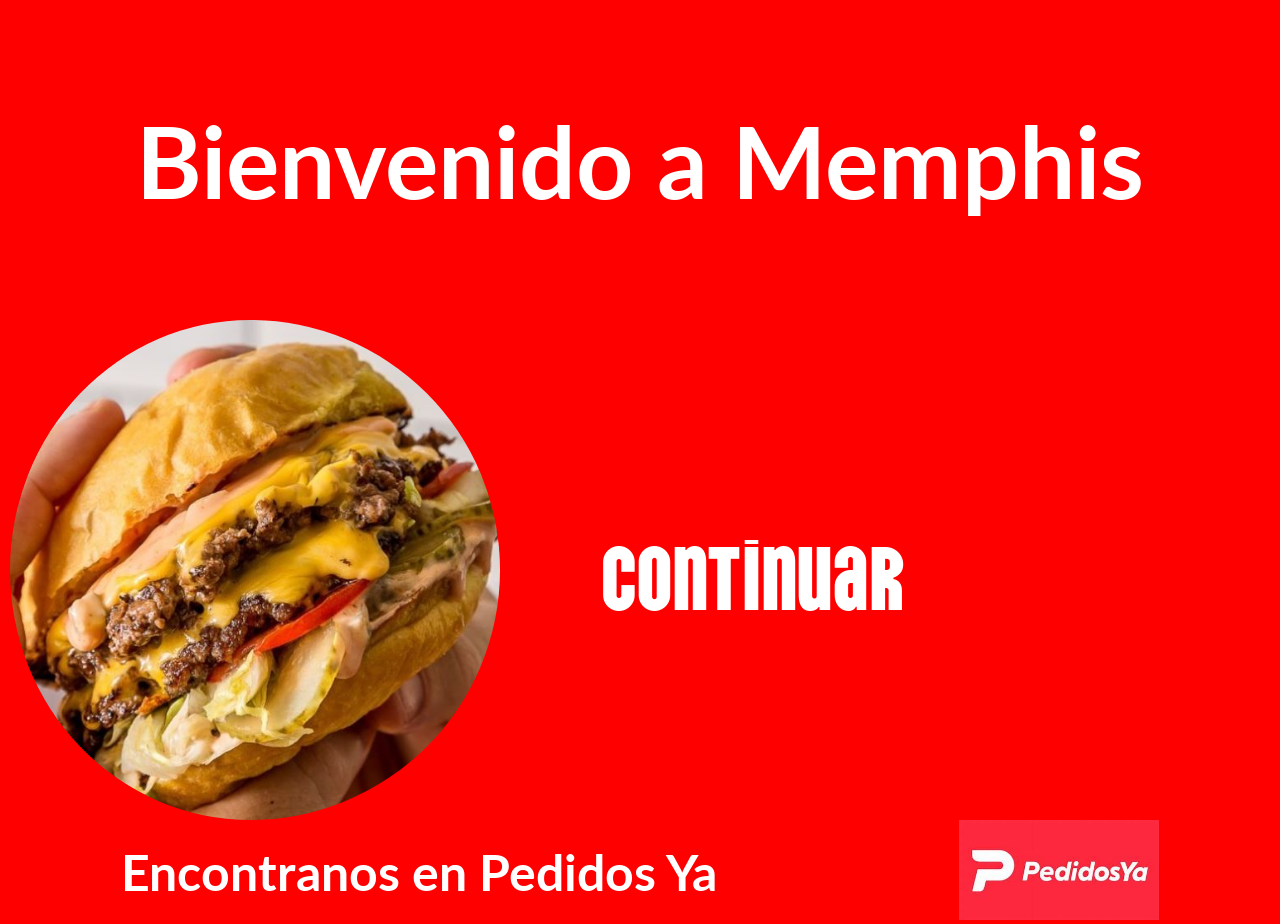
<file: index.html>
<!DOCTYPE html>
<!-- Se setea lang="es" -->
<html lang="es"> 
<head>
    <meta charset="UTF-8">
    <meta name="viewport" content="width=device-width, initial-scale=1.0">
    <link rel="stylesheet" href="css/style.css">
    <title>Document</title>
</head>
<body id="cuerpoIndex">
   
    <!-- Main en 3 articulos -->
    <main class="mainIndex">
        <article class="articuloIndex1">
            <h1 class="textoIndex1">Bienvenido a Memphis</h1>
        </article>
          
        <article class="articuloIndex2">
            <img class="imagenIndex2" src="imagenes/hamburguesa1.JPG" title="portada" alt="portada"> 
            <a class="textoIndex2" href="pages/1-principal.html"> Continuar </a>
        </article>
        
        <article class="articuloIndex3">
            <h2 class="textoIndex3">Encontranos en Pedidos Ya</h2>
            <a href="http://www.pedidosya.com.ar" target="_blank"> <img class="imagenIndex3" src="imagenes/pedidosya.jfif" title="icono" alt="icono"> </a>
        </article>
    </main>

</body>
</html>
</file>
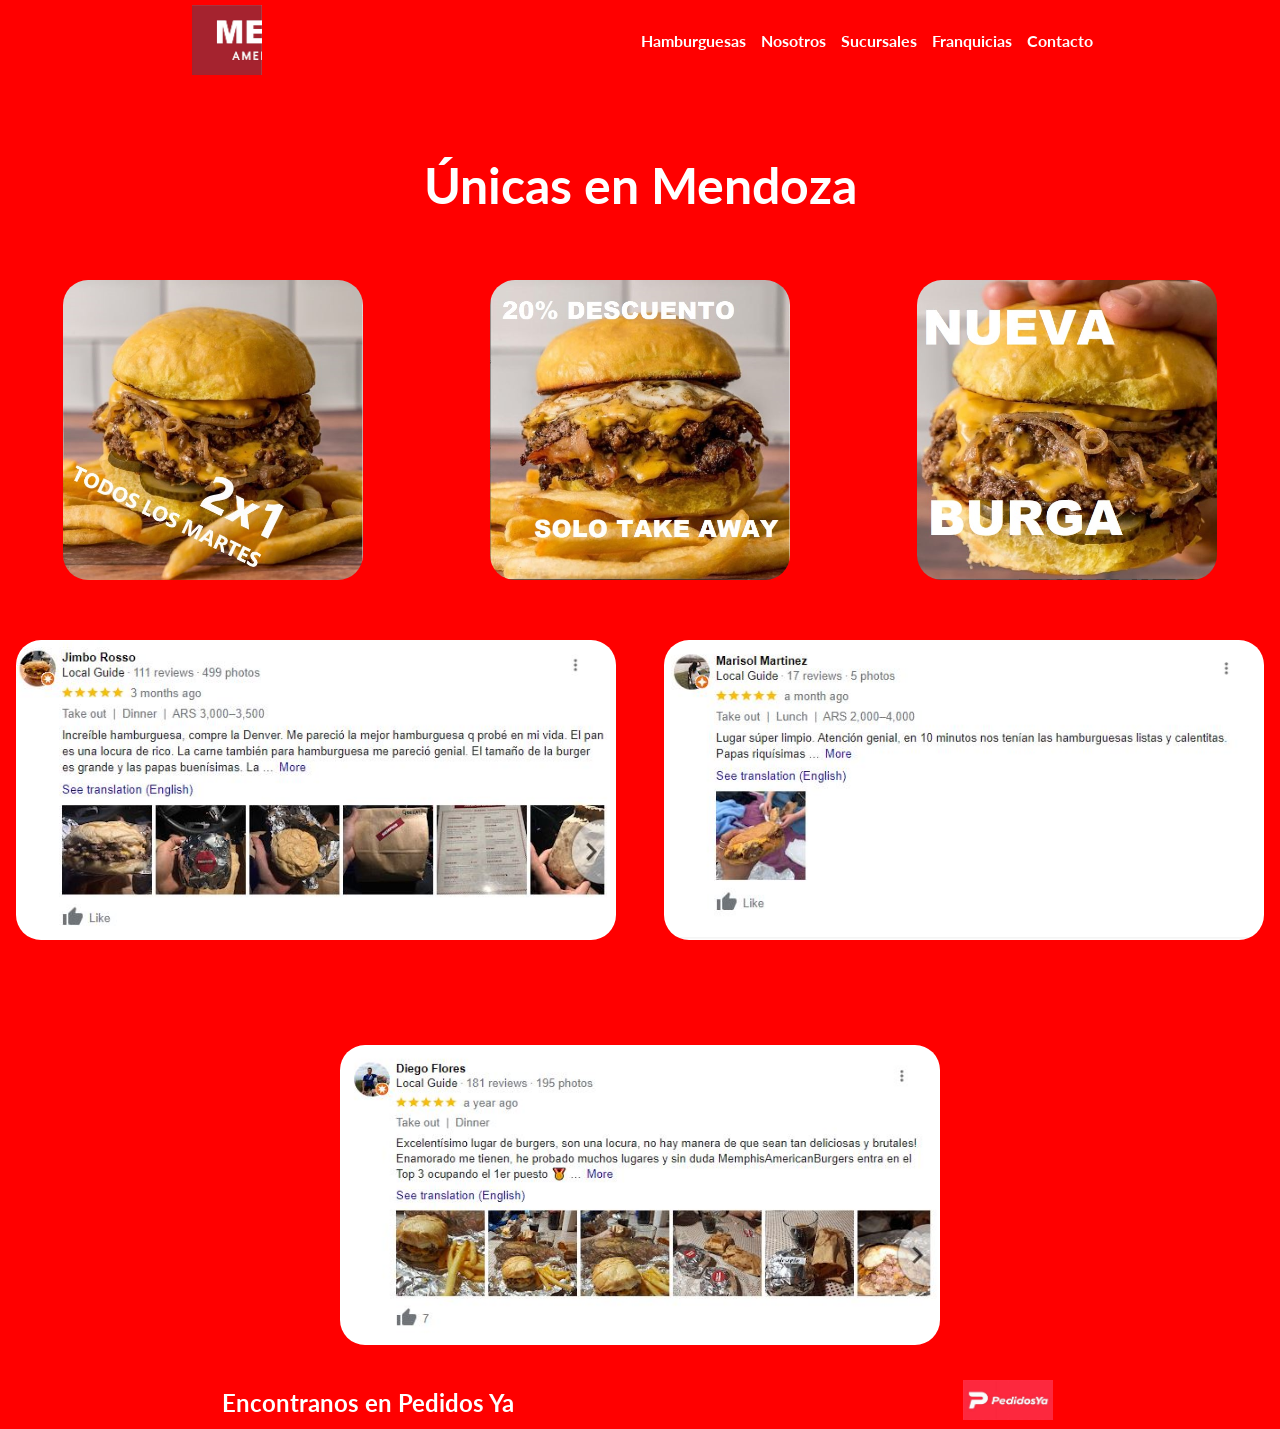
<file: pages/1-principal.html>
<!DOCTYPE html>
<!-- Se setea lang="es" -->
<html lang="es"> 
<head>
    <meta charset="UTF-8">
    <meta name="viewport" content="width=device-width, initial-scale=1.0">
    <link rel="stylesheet" href="../css/style.css">
    <title>Document</title>
</head>

<body id="cuerpoIndex">
    <!-- Header con logo y menú a la derecha -->
    <header id="header">
        <img class="logo" src="../imagenes/memphis1.JPG" title="logo" alt="logo">
            <nav class="menu">
                <ol class="listaHeader">
                    <a href="../pages/2-hamburguesas.html"> <li class="textoHeader">Hamburguesas</li> </a>
                    <a href="../pages/3-nosotros.html"> <li class="textoHeader">Nosotros</li> </a>
                    <a href="../pages/4-sucursales.html"> <li class="textoHeader">Sucursales</li> </a>
                    <a href="../pages/5-franquicias.html"> <li class="textoHeader">Franquicias</li> </a>
                    <a href="../pages/6-contacto.html"> <li class="textoHeader">Contacto</li> </a>
                </ol>
            </nav>
    </header>
    
    <main id="mainPrincipal">
        <article class="articlePrincipal0">
            <h1>Únicas en Mendoza</h1>
        </article>

        <article class="articlePrincipal1">
            <!-- Iria un banner con fotos alternandose -->
            <img class="imagenPrincipal" src="../imagenes/promo1.JPG" title="promo1" alt="promo1">
            <img class="imagenPrincipal" src="../imagenes/promo2.JPG" title="promo2" alt="promo2">
            <img class="imagenPrincipal" src="../imagenes/promo3.JPG" title="promo3" alt="promo3">
        </article>
          
        <article class="articlePrincipal2">
            <!-- Iria un banner con comentarios alternandose -->
            <img class="comentarioPrincipal" src="../imagenes/resena1.JPG" title="fotoResena1" alt="fotoResena1">
            <img class="comentarioPrincipal" src="../imagenes/resena2.JPG" title="fotoResena2" alt="fotoResena2">
            <img class="comentarioPrincipal" src="../imagenes/resena4.JPG" title="fotoResena4" alt="fotoResena4">
        </article>
        
    </main>

    <footer id="footer">
        <!-- Contacto y logo de pedidos ya -->
        <h2 class="textoFooter">Encontranos en Pedidos Ya</h2>
        <a href="http://www.pedidosya.com.ar" target="_blank"> <img class="imagenFooter" src="../imagenes/pedidosya.jfif" title="icono" alt="icono"> </a>
        
    </footer>
</body>
</html>
</file>
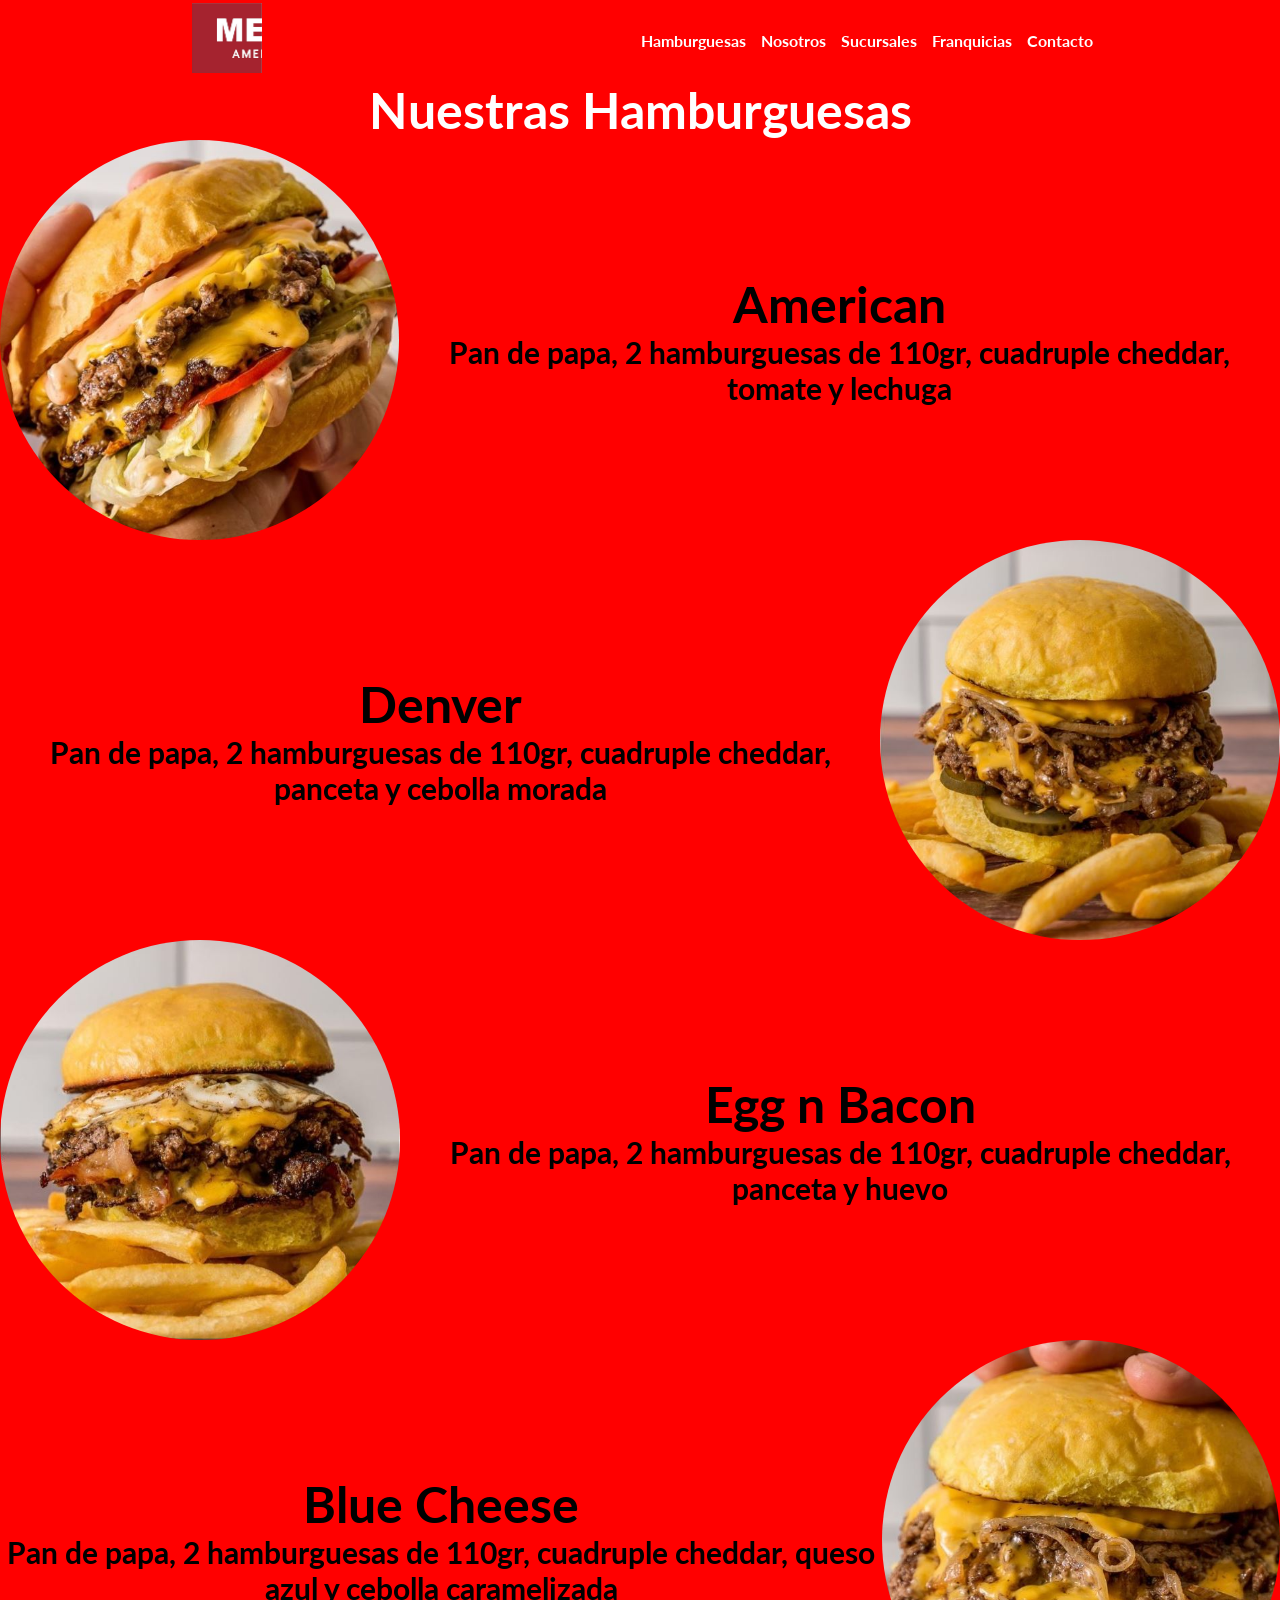
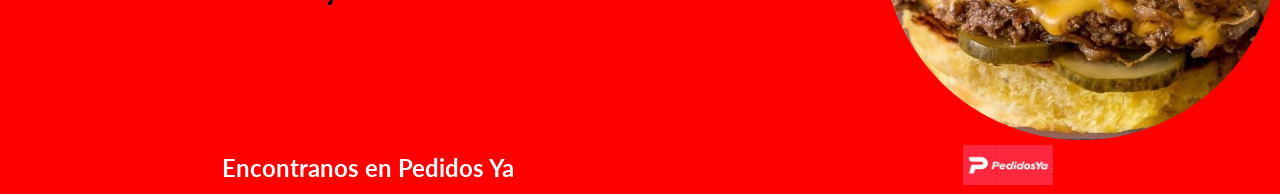
<file: pages/2-hamburguesas.html>
<!DOCTYPE html>
<!-- Se setea lang="es" -->
<html lang="es"> 
<head>
    <meta charset="UTF-8">
    <meta name="viewport" content="width=device-width, initial-scale=1.0">
    <link rel="stylesheet" href="../css/style.css">
    <title>Document</title>
</head>

<body id="cuerpoIndex">
    <!-- Header con logo y menú a la derecha -->
    <header id="header">
        <a href="../pages/1-principal.html"><img class="logo" src="../imagenes/memphis1.JPG" title="Home" alt="Home"> </a>
            <nav class="menu">
                <ol class="listaHeader">
                    <a href="../pages/2-hamburguesas.html"> <li class="textoHeader">Hamburguesas</li> </a>
                    <a href="../pages/3-nosotros.html"> <li class="textoHeader">Nosotros</li> </a>
                    <a href="../pages/4-sucursales.html"> <li class="textoHeader">Sucursales</li> </a>
                    <a href="../pages/5-franquicias.html"> <li class="textoHeader">Franquicias</li> </a>
                    <a href="../pages/6-contacto.html"> <li class="textoHeader">Contacto</li> </a>
                </ol>
            </nav>
    </header>
    
    <main id="mainHamburguesas">
        <article class="articleHamburguesas1">
            <h1 class="textoMenu1">Nuestras Hamburguesas</h1>
        </article>
        
        <article class="articleHamburguesas2">
            <!-- Foto con explicacion al lado y alternandose -->
            <div class="divMenu1">
                <img class="imagenesMenu" src="../imagenes/hamburguesa1.JPG" title="fotoHamburguesa1" alt="fotoHamburguesa1">
                <div class="divTexto1">    
                    <h1 class="textoMenu2">American </h1>
                    <h2 class="textoMenu3">Pan de papa, 2 hamburguesas de 110gr, cuadruple cheddar, tomate y lechuga </h2>
                </div>    
            </div> 
            <div class="divMenu2">
                <img class="imagenesMenu" src="../imagenes/hamburguesa2.JPG" title="fotoHamburguesa2" alt="fotoHamburguesa2">
                <div class="divTexto2">      
                    <h1 class="textoMenu2">Denver </h1>
                    <h2 class="textoMenu3">Pan de papa, 2 hamburguesas de 110gr, cuadruple cheddar, panceta y cebolla morada </h2>
                </div>
            </div> 
            <div class="divMenu3">
                <img class="imagenesMenu" src="../imagenes/hamburguesa3.JPG" title="fotoHamburguesa3" alt="fotoHamburguesa3">
                <div class="divTexto3">  
                    <h1 class="textoMenu2">Egg n Bacon </h1>
                    <h2 class="textoMenu3">Pan de papa, 2 hamburguesas de 110gr, cuadruple cheddar, panceta y huevo </h2>
                </div>    
            </div> 
            <div class="divMenu4">
                <img class="imagenesMenu" src="../imagenes/hamburguesa4.JPG" title="fotoHamburguesa4" alt="fotoHamburguesa4">
                <div class="divTexto4">      
                    <h1 class="textoMenu2">Blue Cheese </h1>
                    <h2 class="textoMenu3">Pan de papa, 2 hamburguesas de 110gr, cuadruple cheddar, queso azul y cebolla caramelizada </h2>
                </div>    
            </div> 
        </article>
        
    </main>


    <footer id="footer">
        <!-- Contacto y logo de pedidos ya -->
        <h2 class="textoFooter">Encontranos en Pedidos Ya</h2>
        <a href="http://www.pedidosya.com.ar" target="_blank"> <img class="imagenFooter" src="../imagenes/pedidosya.jfif" title="icono" alt="icono"> </a>
        
    </footer>
</body>
</html>
</file>
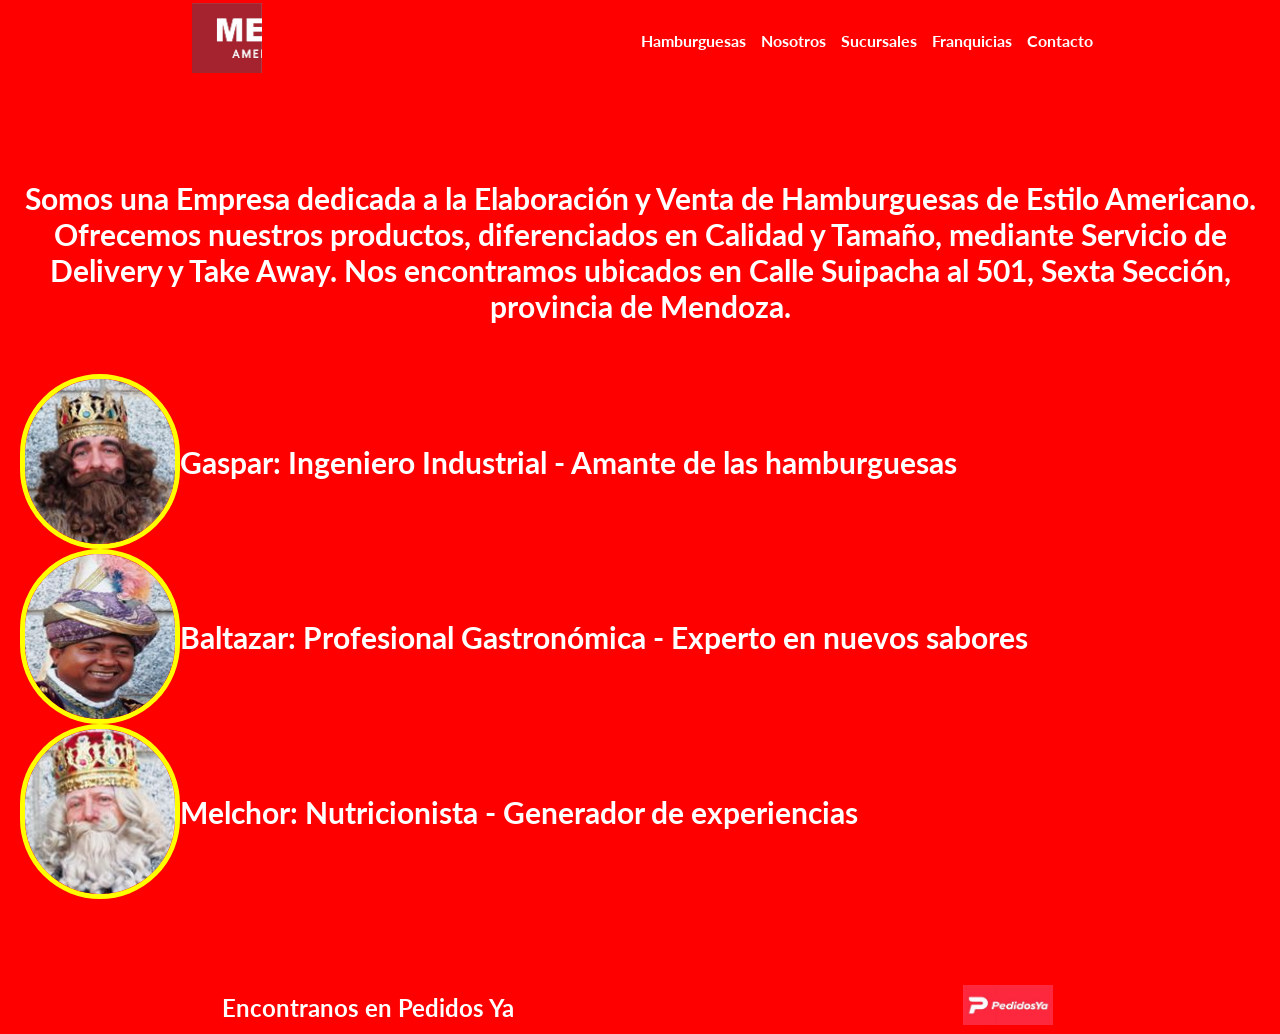
<file: pages/3-nosotros.html>
<!DOCTYPE html>
<!-- Se setea lang="es" -->
<html lang="es"> 
<head>
    <meta charset="UTF-8">
    <meta name="viewport" content="width=device-width, initial-scale=1.0">
    <link rel="stylesheet" href="../css/style.css">
    <title>Document</title>
</head>

<body id="cuerpoIndex">
    <!-- Header con logo y menú a la derecha -->
    <header id="header">
        <a href="../pages/1-principal.html"><img class="logo" src="../imagenes/memphis1.JPG" title="Home" alt="Home"> </a>
            <nav class="menu">
                <ol class="listaHeader">
                    <a href="../pages/2-hamburguesas.html"> <li class="textoHeader">Hamburguesas</li> </a>
                    <a href="../pages/3-nosotros.html"> <li class="textoHeader">Nosotros</li> </a>
                    <a href="../pages/4-sucursales.html"> <li class="textoHeader">Sucursales</li> </a>
                    <a href="../pages/5-franquicias.html"> <li class="textoHeader">Franquicias</li> </a>
                    <a href="../pages/6-contacto.html"> <li class="textoHeader">Contacto</li> </a>
                </ol>
            </nav>
    </header>
    
    <main id="mainNosotros"> 
        <article class="articleNosotros1">
            <p class="textoNosotros">Somos una Empresa dedicada a la Elaboración y Venta de Hamburguesas de Estilo Americano. Ofrecemos nuestros productos, diferenciados en Calidad y Tamaño, mediante Servicio de Delivery y Take Away. Nos encontramos ubicados en Calle Suipacha al 501, Sexta Sección, provincia de Mendoza.</p>
        </article>
        
        <article class="articleNosotros2">
            <!-- Foto y CV -->
            <div class="divNosotros1">
                <img class="imagenNosotros" src="../imagenes/empleado2.JPG" title="fotoCV1" alt="fotoCV1">
                <p class="textoNosotros1">Gaspar: Ingeniero Industrial - Amante de las hamburguesas</p>
            </div>
            <div class="divNosotros2">
                <img class="imagenNosotros" src="../imagenes/empleado1.JPG" title="fotoCV2" alt="fotoCV2">
                <p class="textoNosotros1">Baltazar: Profesional Gastronómica - Experto en nuevos sabores</p>
            </div>
            <div class="divNosotros3">
                <img class="imagenNosotros" src="../imagenes/empleado3.JPG" title="fotoCV2" alt="fotoCV2">
                <p class="textoNosotros1">Melchor: Nutricionista - Generador de experiencias</p>
            </div>
        </article>
        
    </main>

    <footer id="footer">
        <!-- Contacto y logo de pedidos ya -->
        <h2 class="textoFooter">Encontranos en Pedidos Ya</h2>
        <a href="http://www.pedidosya.com.ar" target="_blank"> <img class="imagenFooter" src="../imagenes/pedidosya.jfif" title="icono" alt="icono"> </a>
        
    </footer>
</body>
</html>
</file>
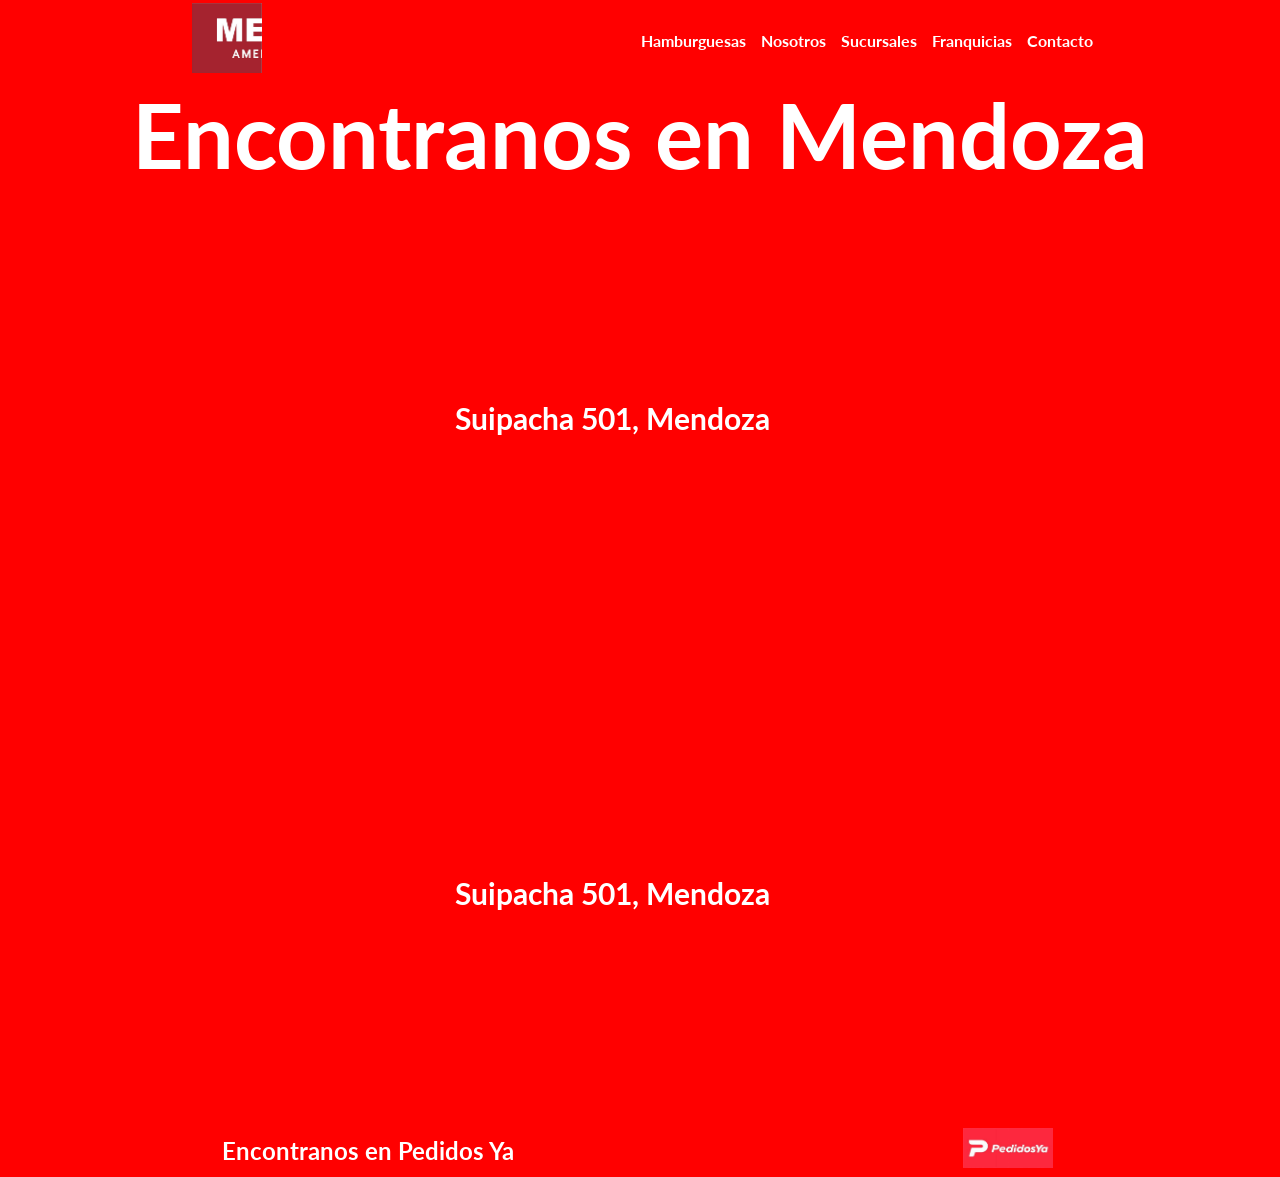
<file: pages/4-sucursales.html>
<!DOCTYPE html>
<!-- Se setea lang="es" -->
<html lang="es"> 
<head>
    <meta charset="UTF-8">
    <meta name="viewport" content="width=device-width, initial-scale=1.0">
    <link rel="stylesheet" href="../css/style.css">
    <title>Document</title>
</head>

<body id="cuerpoIndex">
    <!-- Header con logo y menú a la derecha -->
    <header id="header">
        <a href="../pages/1-principal.html"><img class="logo" src="../imagenes/memphis1.JPG" title="Home" alt="Home"> </a>
            <nav class="menu">
                <ol class="listaHeader">
                    <a href="../pages/2-hamburguesas.html"> <li class="textoHeader">Hamburguesas</li> </a>
                    <a href="../pages/3-nosotros.html"> <li class="textoHeader">Nosotros</li> </a>
                    <a href="../pages/4-sucursales.html"> <li class="textoHeader">Sucursales</li> </a>
                    <a href="../pages/5-franquicias.html"> <li class="textoHeader">Franquicias</li> </a>
                    <a href="../pages/6-contacto.html"> <li class="textoHeader">Contacto</li> </a>
                </ol>
            </nav>
    </header>
    
    <main id="mainSucursales">
        <article class="articleSucursales1">
            <p class="textoSucursales0">Encontranos en Mendoza</p>
        </article>
        
        <article class="articleSucursales1">
            <!-- Iframe de Gmaps con ubicacion y direccion del local -->
            <div class="divSucursales1">
                <iframe class="iframe" src="https://www.google.com/maps/embed?pb=!1m18!1m12!1m3!1d3350.78905762683!2d-68.85726518908265!3d-32.8773001735118!2m3!1f0!2f0!3f0!3m2!1i1024!2i768!4f13.1!3m3!1m2!1s0x967e09fa463c898d%3A0x2d8b2ec5e973c213!2sMemphis%20American%20Burgers!5e0!3m2!1sen!2sar!4v1700139474088!5m2!1sen!2sar" width="600" height="450" style="border:0;" allowfullscreen="" loading="lazy" referrerpolicy="no-referrer-when-downgrade"></iframe>
                <p class="textoSucursales">Suipacha 501, Mendoza</p>
            </div>
            <div class="divSucursales1">
                <iframe class="iframe" src="https://www.google.com/maps/embed?pb=!1m18!1m12!1m3!1d3350.78905762683!2d-68.85726518908265!3d-32.8773001735118!2m3!1f0!2f0!3f0!3m2!1i1024!2i768!4f13.1!3m3!1m2!1s0x967e09fa463c898d%3A0x2d8b2ec5e973c213!2sMemphis%20American%20Burgers!5e0!3m2!1sen!2sar!4v1700139474088!5m2!1sen!2sar" width="600" height="450" style="border:0;" allowfullscreen="" loading="lazy" referrerpolicy="no-referrer-when-downgrade"></iframe>
                <p class="textoSucursales">Suipacha 501, Mendoza</p>
            </div>
        </article>
        
    </main>

    <footer id="footer">
        <!-- Contacto y logo de pedidos ya -->
        <h2 class="textoFooter">Encontranos en Pedidos Ya</h2>
        <a href="http://www.pedidosya.com.ar" target="_blank"> <img class="imagenFooter" src="../imagenes/pedidosya.jfif" title="icono" alt="icono"> </a>
        
    </footer>
</body>
</html>
</file>
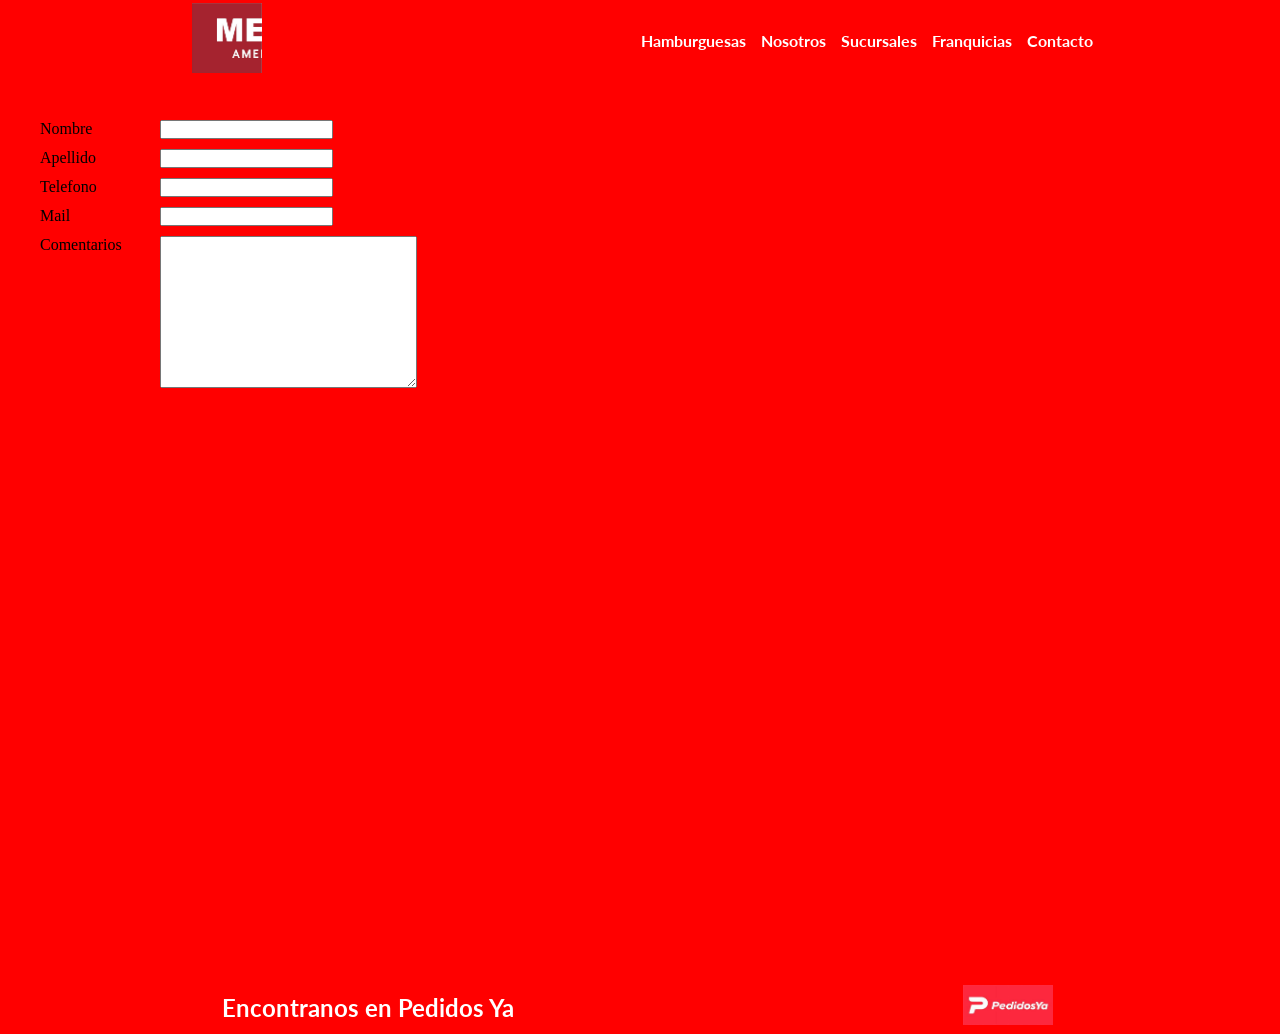
<file: pages/6-contacto.html>
<!DOCTYPE html>
<!-- Se setea lang="es" -->
<html lang="es"> 
<head>
    <meta charset="UTF-8">
    <meta name="viewport" content="width=device-width, initial-scale=1.0">
    <link rel="stylesheet" href="../css/style.css">
    <title>Document</title>
</head>

<body id="cuerpoIndex">
    <!-- Header con logo y menú a la derecha -->
    <header id="header">
        <a href="../pages/1-principal.html"><img class="logo" src="../imagenes/memphis1.JPG" title="Home" alt="Home"> </a>
            <nav class="menu">
                <ol class="listaHeader">
                    <a href="../pages/2-hamburguesas.html"> <li class="textoHeader">Hamburguesas</li> </a>
                    <a href="../pages/3-nosotros.html"> <li class="textoHeader">Nosotros</li> </a>
                    <a href="../pages/4-sucursales.html"> <li class="textoHeader">Sucursales</li> </a>
                    <a href="../pages/5-franquicias.html"> <li class="textoHeader">Franquicias</li> </a>
                    <a href="../pages/6-contacto.html"> <li class="textoHeader">Contacto</li> </a>
                </ol>
            </nav>
    </header>
    
    <main id="mainContacto">
        <article class="articleContacto1">
            <p></p>
        </article>
        
        <article class="articleContacto2">
            <!-- Iria Formulario-->
           <form class="formularioContacto">
                <div class="divForm">
                    <label class="etiquetaContacto"> Nombre </label>
                    <input type="text">
                </div>
                <div class="divForm">
                    <label class="etiquetaContacto"> Apellido </label>
                    <input type="text">
                </div>    
                <div class="divForm">    
                    <label class="etiquetaContacto"> Telefono </label>
                    <input type="number">
                </div>    
                <div class="divForm">    
                    <label class="etiquetaContacto"> Mail </label>
                    <input type="email">
                </div>    
                <div class="divForm">    
                    <label class="etiquetaContacto">Comentarios</label>
                    <textarea name="Comentarios" id="comentario" cols="30" rows="10"></textarea>
                </div>
            </form>   
        </article>
    </main>


    <footer id="footer">
        <!-- Contacto y logo de pedidos ya -->
        <h2 class="textoFooter">Encontranos en Pedidos Ya</h2>
        <a href="http://www.pedidosya.com.ar" target="_blank"> <img class="imagenFooter" src="../imagenes/pedidosya.jfif" title="icono" alt="icono"> </a>
        
    </footer>

</body>
</html>
</file>
<file: css/style.css>
/* Estilos de Fuente */
/* Logo font-family: 'Lato', sans-serif;*/
@import url('https://fonts.googleapis.com/css2?family=Lato:wght@400;700;900');
/* Textos font-family: 'Vina Sans', sans-serif;*/
@import url('https://fonts.googleapis.com/css2?family=Vina+Sans');

/* Estilo Inicial */

*{
    margin:0;
    padding:0;
    box-sizing: border-box;
}

/* Estilo Header */

#header{
    width:100%;
    height: 80px;
    background-color: red;
    display: flex;
    align-items:center;
    justify-content:space-around;

}

.logo{
    width: 80px;
    height: 80px;
    padding: 5px;
}

.listaHeader{
    list-style: none;
    text-decoration:none;
    display: flex;
    gap: 15px;
    justify-items: center;
    
}

.textoHeader{
    font-family: 'Lato', sans-serif;
    font-weight: bold;
    color: white;

}

a{
    text-decoration:none;
}

/* Estilo Footer */

#footer{
    background-color: red;
    display: flex;
    align-items:center;
    justify-content:space-around;
}

.textoFooter{
    font-family: 'Lato', sans-serif;
    font-weight: bold;
    color: white;
    
}

.imagenFooter{
    width: 100px;
    height: 50px;
    padding: 5px;
}


/* Estilos Index */

/* Estilo Body */

#cuerpoIndex{
    background-color: white;
}

/* Estilo Main */

.mainIndex{
    background-color: red;
    text-align: center;
    display: flex;
    justify-content:space-around;
    flex-direction: column;
    min-height: 100vh;
}

.articuloIndex1{
    
    padding:100px;
}

.textoIndex1{
    font-size: 100px;
    width: auto;
    color: white;
    font-family: 'Lato', sans-serif;;
}

.articuloIndex2{
    
    display: flex;
    flex-direction: row;
    align-items: center;
    gap: 100px;
}

.imagenIndex2{
    width: 500px;
    height: 500px;
    border-radius: 75%;
    padding-left: 10px
}

.textoIndex2 {
    font-size: 90px;
    font-family: 'Vina Sans', sans-serif;
    color:white;
    text-decoration:none;
    
}

.articuloIndex3{
    
    display: flex;
    flex-direction: row;
    justify-content:space-around;
    align-items: center;

}

.articuloIndex3 img{
    width: 200px;
    height: 100px;
}

.textoIndex3 {
    font-size: 50px;
    font-family: 'Lato', sans-serif;
    color:white
}


/* Estilos Principal */

/* Estilo Body */

/* Estilo Main */
#mainPrincipal{
      min-height: 100vh;
      background-color: red;
      
}

.articlePrincipal0{
    height: 200px;
    display: flex;
    justify-content:center;
    align-items: center;
    
}

.articlePrincipal0 h1{
    text-align: center;
    font-size: 50px;
    font-family: 'Lato', sans-serif;
    color:white;
    margin-top:10px
    
}

.articlePrincipal1{
    display: flex;
    justify-content:space-around;
    
}

.imagenPrincipal{
    width:300px;
    height: 300px;
    border-radius: 25px;
}

.articlePrincipal2{
    display: flex;
    flex-wrap: wrap;
    justify-content:space-around;
    gap:15px;
    
}
.comentarioPrincipal{
    width: 600px;
    height: 300px;
    margin-top: 60px;
    margin-bottom: 30px;
    border-radius: 25px;
}
/* Estilo Articulos */

/* Estilo Footer */



/* Estilos Hamburguesas */



/* Estilo Body */
/* Estilo Main */
#mainHamburguesas{
    min-height: 100vh;
    background-color: red;
    display: flex;
    flex-direction: column
}

/* Estilo Articulos */

.textoMenu1{
    text-align: center;
    font-size: 50px;
    font-family: 'Lato', sans-serif;
    color:white;
}

.divMenu1{
    display: flex;
    flex-direction: row;   
}

.divTexto1{
    display: flex;
    flex-direction: column;
    align-items: center;
    justify-content: center; 
}

.divMenu2{
    display: flex;
    flex-direction: row-reverse;   
}

.divTexto2{
    display: flex;
    flex-direction: column;
    align-items: center;
    justify-content: center; 
}

.divMenu3{
    display: flex;
    flex-direction: row;   
}

.divTexto3{
    display: flex;
    flex-direction: column;
    align-items: center;
    justify-content: center; 
}

.divMenu4{
    display: flex;
    flex-direction: row-reverse;   
}

.divTexto4{
    display: flex;
    flex-direction: column;
    align-items: center;
    justify-content: center; 
}

.textoMenu2{
    text-align: center;
    font-size: 50px;
    font-family: 'Lato', sans-serif;
}

.textoMenu3{
    text-align: center;
    font-size: 30px;
    font-family: 'Lato', sans-serif;
}

.imagenesMenu{
    width: 400px;
    height: 400px;
    border-radius: 100%;
}





/* Estilos Nosotros */

/* Estilo Main */
#mainNosotros{
    min-height: 100vh;
    background-color: red;
    display: flex;
    flex-direction: column;
    
}

/* Estilo Articulos */

.articleNosotros1{
    margin-top: 100px;
    display: flex;
    align-items: center;
}

.articleNosotros2{
    margin-top: 50px;
    display: flex;
    align-items: center;
    flex-wrap: wrap;
}

.textoNosotros {
    text-align: center;
    font-size: 30px;
    font-weight: bolder;
    font-family: 'Lato', sans-serif;
    color: white;
    
}

.divNosotros1{
    display: flex;
    flex-direction: row; 
    align-items: center;
    justify-content: center; 
}

.divNosotros2{
    display: flex;
    flex-direction: row; 
    align-items: center;
    justify-content: center; 
}

.divNosotros3{
    display: flex;
    flex-direction: row; 
    align-items: center;
    justify-content: center; 
}

.imagenNosotros{
    width: 160px;
    height: 175px;
    border-radius: 100px;
    border: 5px solid yellow;
    margin-left: 20px;
}

.textoNosotros1 {
    text-align: center;
    font-size: 30px;
    font-weight: bolder;
    font-family: 'Lato', sans-serif;
    color: white;
    
}

/* Estilos Sucursales */

/* Estilo Main */
#mainSucursales{
    min-height: 100vh;
    background-color: red;
    display: flex;
    flex-direction: column;
}

/* Estilo Articulos */
.articleSucursales1{
    
    display: flex;
    flex-direction: column;
    gap:15px
}

.divSucursales1{
    display: flex;
    flex-direction: row;
    gap:25px;
    align-items: center;
    padding: 30px;
}

.textoSucursales0{
    text-align: center;
    font-size: 90px;
    font-weight: bolder;
    font-family: 'Lato', sans-serif;
    color: white;
}

.textoSucursales{
    text-align: center;
    font-size: 30px;
    font-weight: bolder;
    font-family: 'Lato', sans-serif;
    color: white;
}

.iframe{
    width: 400px;
    height: 400px;
    border-radius: 50px;
}

/* Estilos Franquicias */

/* Estilo Header */

/* Estilo Body */

#mainFranquicias{
    min-height: 100vh;
    background-color: red;
}

/* Estilo Articulos */

/* Estilo Footer */

/* Estilos Franquicias */

/* Estilo Header */

/* Estilo Body */

#mainContacto{
    min-height: 100vh;
    background-color: red;
    display: flex;
    flex-direction: column;
    
}

.formularioContacto{
    padding: 40px;
    display: flex;
    flex-direction: column;
    gap: 10px;
}

.divForm{
    display: flex;
    flex-direction: row;
    justify-content:flex-start;
    gap:20px
}

.etiquetaContacto{
    width: 100px;
}


/* Estilo Articulos */

/* Estilo Footer */
</file>
